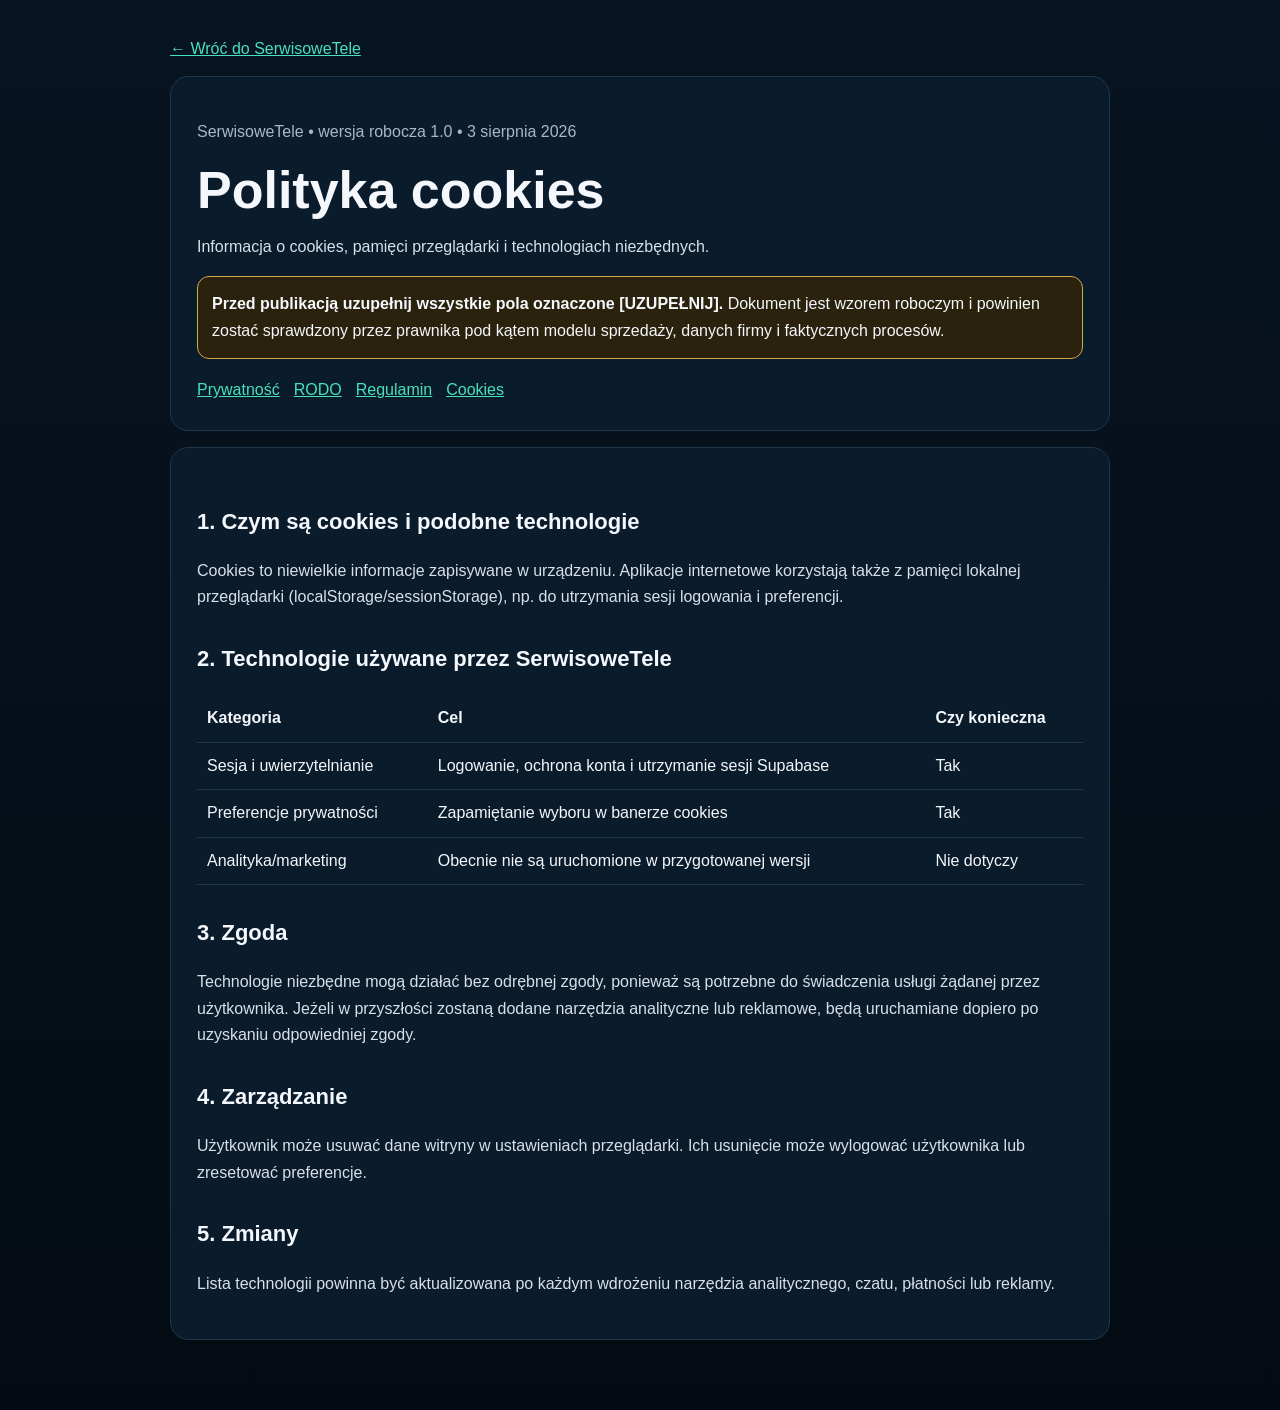
<file: polityka-cookies.html>
<!doctype html>
<html lang="pl">
<head>
<meta charset="utf-8"><meta name="viewport" content="width=device-width,initial-scale=1">
<meta name="robots" content="index,follow">
<title>Polityka cookies — SerwisoweTele</title>
<style>
:root{color-scheme:dark;--bg:#06111c;--panel:#0b1c2d;--text:#f4f7fb;--muted:#a9b7c7;--line:#20364b;--a:#48e0bd}
*{box-sizing:border-box}body{margin:0;background:linear-gradient(180deg,#071421,#040b12);color:var(--text);font-family:Arial,sans-serif;line-height:1.65}
main{width:min(940px,calc(100% - 32px));margin:36px auto 70px}.legal-head,.legal-card{background:rgba(11,28,45,.94);border:1px solid var(--line);border-radius:18px;padding:26px;margin-bottom:16px}
a{color:var(--a)}h1{font-size:clamp(30px,5vw,52px);line-height:1.08;margin:8px 0 14px}h2{margin-top:30px;font-size:22px}h3{margin-top:22px}
p,li{color:#d8e1eb}.muted{color:var(--muted)}.warning{border:1px solid #d4a64a;background:#2b220d;padding:14px;border-radius:12px}
nav{display:flex;gap:14px;flex-wrap:wrap;margin-top:18px}.back{display:inline-block;margin-bottom:14px}
table{width:100%;border-collapse:collapse}td,th{border-bottom:1px solid var(--line);padding:10px;text-align:left;vertical-align:top}
code{background:#06111c;padding:2px 5px;border-radius:5px}
</style>
</head>
<body><main>
<a class="back" href="/">← Wróć do SerwisoweTele</a>
<header class="legal-head"><p class="muted">SerwisoweTele • wersja robocza 1.0 • 3 sierpnia 2026</p>
<h1>Polityka cookies</h1><p>Informacja o cookies, pamięci przeglądarki i technologiach niezbędnych.</p>
<div class="warning"><strong>Przed publikacją uzupełnij wszystkie pola oznaczone [UZUPEŁNIJ].</strong> Dokument jest wzorem roboczym i powinien zostać sprawdzony przez prawnika pod kątem modelu sprzedaży, danych firmy i faktycznych procesów.</div>
<nav><a href="/polityka-prywatnosci.html">Prywatność</a><a href="/rodo.html">RODO</a><a href="/regulamin.html">Regulamin</a><a href="/polityka-cookies.html">Cookies</a></nav>
</header>
<article class="legal-card">
<h2>1. Czym są cookies i podobne technologie</h2>
<p>Cookies to niewielkie informacje zapisywane w urządzeniu. Aplikacje internetowe korzystają także z pamięci lokalnej przeglądarki (localStorage/sessionStorage), np. do utrzymania sesji logowania i preferencji.</p>
<h2>2. Technologie używane przez SerwisoweTele</h2>
<table><tr><th>Kategoria</th><th>Cel</th><th>Czy konieczna</th></tr>
<tr><td>Sesja i uwierzytelnianie</td><td>Logowanie, ochrona konta i utrzymanie sesji Supabase</td><td>Tak</td></tr>
<tr><td>Preferencje prywatności</td><td>Zapamiętanie wyboru w banerze cookies</td><td>Tak</td></tr>
<tr><td>Analityka/marketing</td><td>Obecnie nie są uruchomione w przygotowanej wersji</td><td>Nie dotyczy</td></tr></table>
<h2>3. Zgoda</h2>
<p>Technologie niezbędne mogą działać bez odrębnej zgody, ponieważ są potrzebne do świadczenia usługi żądanej przez użytkownika. Jeżeli w przyszłości zostaną dodane narzędzia analityczne lub reklamowe, będą uruchamiane dopiero po uzyskaniu odpowiedniej zgody.</p>
<h2>4. Zarządzanie</h2>
<p>Użytkownik może usuwać dane witryny w ustawieniach przeglądarki. Ich usunięcie może wylogować użytkownika lub zresetować preferencje.</p>
<h2>5. Zmiany</h2>
<p>Lista technologii powinna być aktualizowana po każdym wdrożeniu narzędzia analitycznego, czatu, płatności lub reklamy.</p>
</article>
</main></body></html>
</file>
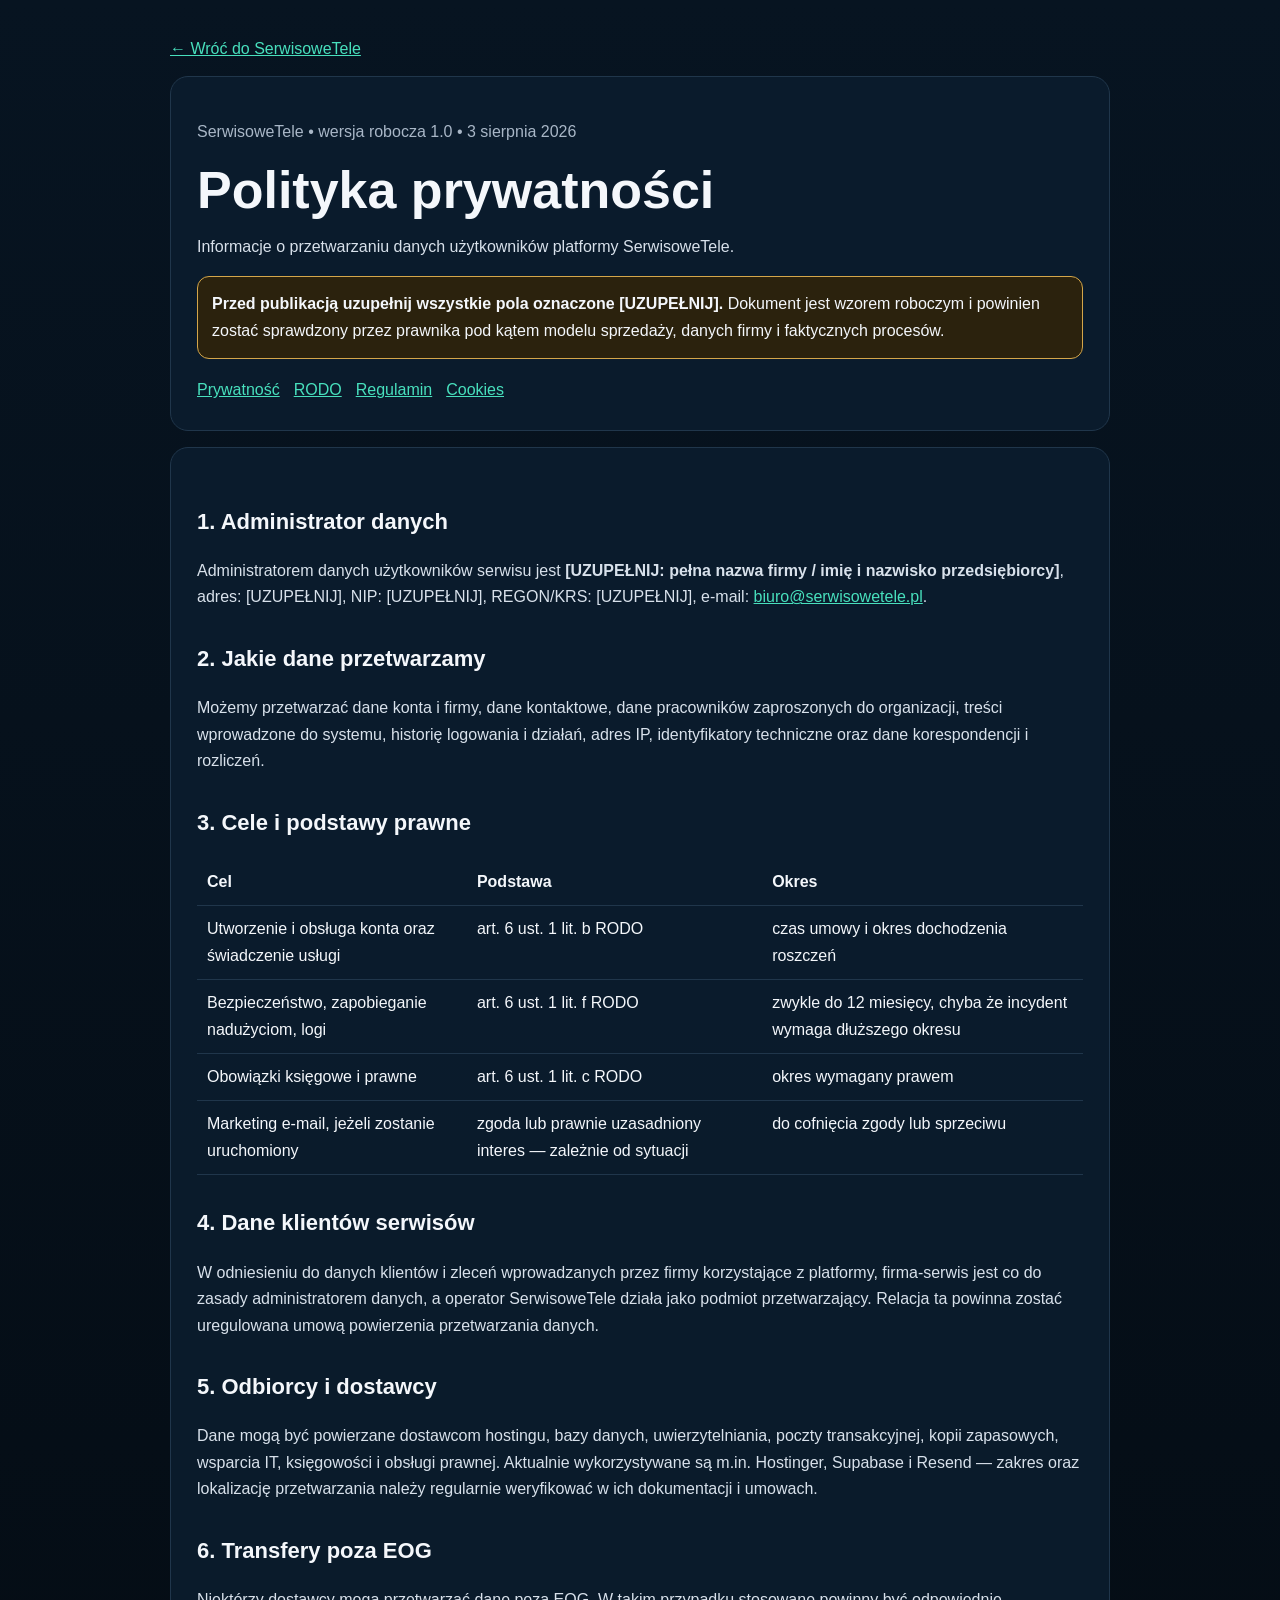
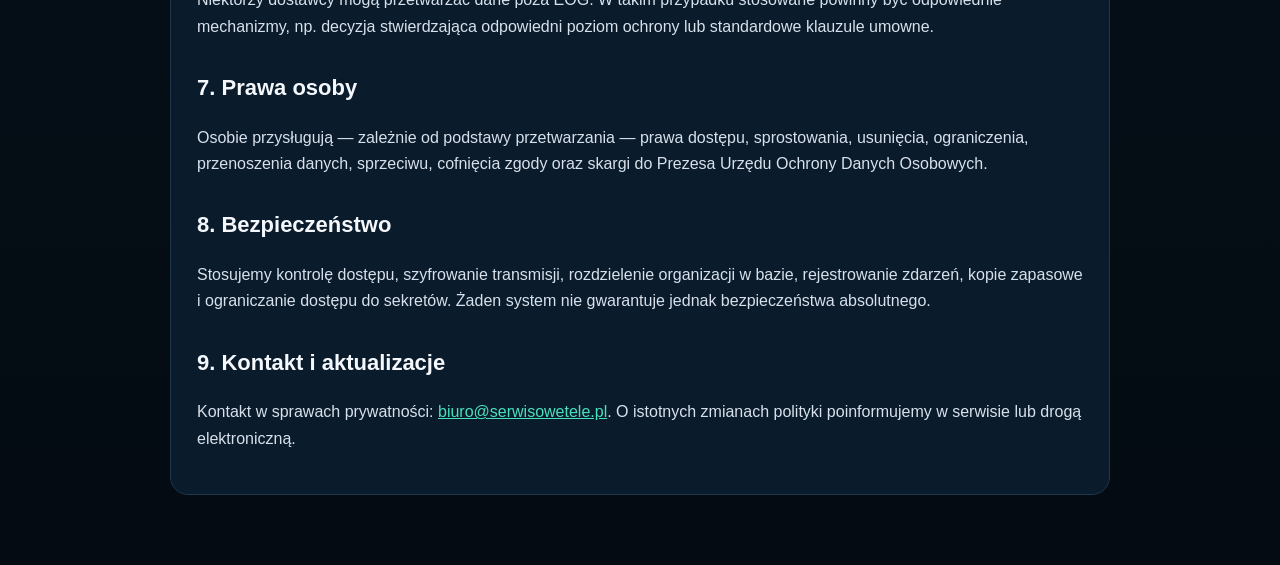
<file: polityka-prywatnosci.html>
<!doctype html>
<html lang="pl">
<head>
<meta charset="utf-8"><meta name="viewport" content="width=device-width,initial-scale=1">
<meta name="robots" content="index,follow">
<title>Polityka prywatności — SerwisoweTele</title>
<style>
:root{color-scheme:dark;--bg:#06111c;--panel:#0b1c2d;--text:#f4f7fb;--muted:#a9b7c7;--line:#20364b;--a:#48e0bd}
*{box-sizing:border-box}body{margin:0;background:linear-gradient(180deg,#071421,#040b12);color:var(--text);font-family:Arial,sans-serif;line-height:1.65}
main{width:min(940px,calc(100% - 32px));margin:36px auto 70px}.legal-head,.legal-card{background:rgba(11,28,45,.94);border:1px solid var(--line);border-radius:18px;padding:26px;margin-bottom:16px}
a{color:var(--a)}h1{font-size:clamp(30px,5vw,52px);line-height:1.08;margin:8px 0 14px}h2{margin-top:30px;font-size:22px}h3{margin-top:22px}
p,li{color:#d8e1eb}.muted{color:var(--muted)}.warning{border:1px solid #d4a64a;background:#2b220d;padding:14px;border-radius:12px}
nav{display:flex;gap:14px;flex-wrap:wrap;margin-top:18px}.back{display:inline-block;margin-bottom:14px}
table{width:100%;border-collapse:collapse}td,th{border-bottom:1px solid var(--line);padding:10px;text-align:left;vertical-align:top}
code{background:#06111c;padding:2px 5px;border-radius:5px}
</style>
</head>
<body><main>
<a class="back" href="/">← Wróć do SerwisoweTele</a>
<header class="legal-head"><p class="muted">SerwisoweTele • wersja robocza 1.0 • 3 sierpnia 2026</p>
<h1>Polityka prywatności</h1><p>Informacje o przetwarzaniu danych użytkowników platformy SerwisoweTele.</p>
<div class="warning"><strong>Przed publikacją uzupełnij wszystkie pola oznaczone [UZUPEŁNIJ].</strong> Dokument jest wzorem roboczym i powinien zostać sprawdzony przez prawnika pod kątem modelu sprzedaży, danych firmy i faktycznych procesów.</div>
<nav><a href="/polityka-prywatnosci.html">Prywatność</a><a href="/rodo.html">RODO</a><a href="/regulamin.html">Regulamin</a><a href="/polityka-cookies.html">Cookies</a></nav>
</header>
<article class="legal-card">
<h2>1. Administrator danych</h2>
<p>Administratorem danych użytkowników serwisu jest <strong>[UZUPEŁNIJ: pełna nazwa firmy / imię i nazwisko przedsiębiorcy]</strong>, adres: [UZUPEŁNIJ], NIP: [UZUPEŁNIJ], REGON/KRS: [UZUPEŁNIJ], e-mail: <a href="mailto:biuro@serwisowetele.pl">biuro@serwisowetele.pl</a>.</p>
<h2>2. Jakie dane przetwarzamy</h2>
<p>Możemy przetwarzać dane konta i firmy, dane kontaktowe, dane pracowników zaproszonych do organizacji, treści wprowadzone do systemu, historię logowania i działań, adres IP, identyfikatory techniczne oraz dane korespondencji i rozliczeń.</p>
<h2>3. Cele i podstawy prawne</h2>
<table><tr><th>Cel</th><th>Podstawa</th><th>Okres</th></tr>
<tr><td>Utworzenie i obsługa konta oraz świadczenie usługi</td><td>art. 6 ust. 1 lit. b RODO</td><td>czas umowy i okres dochodzenia roszczeń</td></tr>
<tr><td>Bezpieczeństwo, zapobieganie nadużyciom, logi</td><td>art. 6 ust. 1 lit. f RODO</td><td>zwykle do 12 miesięcy, chyba że incydent wymaga dłuższego okresu</td></tr>
<tr><td>Obowiązki księgowe i prawne</td><td>art. 6 ust. 1 lit. c RODO</td><td>okres wymagany prawem</td></tr>
<tr><td>Marketing e-mail, jeżeli zostanie uruchomiony</td><td>zgoda lub prawnie uzasadniony interes — zależnie od sytuacji</td><td>do cofnięcia zgody lub sprzeciwu</td></tr></table>
<h2>4. Dane klientów serwisów</h2>
<p>W odniesieniu do danych klientów i zleceń wprowadzanych przez firmy korzystające z platformy, firma-serwis jest co do zasady administratorem danych, a operator SerwisoweTele działa jako podmiot przetwarzający. Relacja ta powinna zostać uregulowana umową powierzenia przetwarzania danych.</p>
<h2>5. Odbiorcy i dostawcy</h2>
<p>Dane mogą być powierzane dostawcom hostingu, bazy danych, uwierzytelniania, poczty transakcyjnej, kopii zapasowych, wsparcia IT, księgowości i obsługi prawnej. Aktualnie wykorzystywane są m.in. Hostinger, Supabase i Resend — zakres oraz lokalizację przetwarzania należy regularnie weryfikować w ich dokumentacji i umowach.</p>
<h2>6. Transfery poza EOG</h2>
<p>Niektórzy dostawcy mogą przetwarzać dane poza EOG. W takim przypadku stosowane powinny być odpowiednie mechanizmy, np. decyzja stwierdzająca odpowiedni poziom ochrony lub standardowe klauzule umowne.</p>
<h2>7. Prawa osoby</h2>
<p>Osobie przysługują — zależnie od podstawy przetwarzania — prawa dostępu, sprostowania, usunięcia, ograniczenia, przenoszenia danych, sprzeciwu, cofnięcia zgody oraz skargi do Prezesa Urzędu Ochrony Danych Osobowych.</p>
<h2>8. Bezpieczeństwo</h2>
<p>Stosujemy kontrolę dostępu, szyfrowanie transmisji, rozdzielenie organizacji w bazie, rejestrowanie zdarzeń, kopie zapasowe i ograniczanie dostępu do sekretów. Żaden system nie gwarantuje jednak bezpieczeństwa absolutnego.</p>
<h2>9. Kontakt i aktualizacje</h2>
<p>Kontakt w sprawach prywatności: <a href="mailto:biuro@serwisowetele.pl">biuro@serwisowetele.pl</a>. O istotnych zmianach polityki poinformujemy w serwisie lub drogą elektroniczną.</p>
</article>
</main></body></html>
</file>
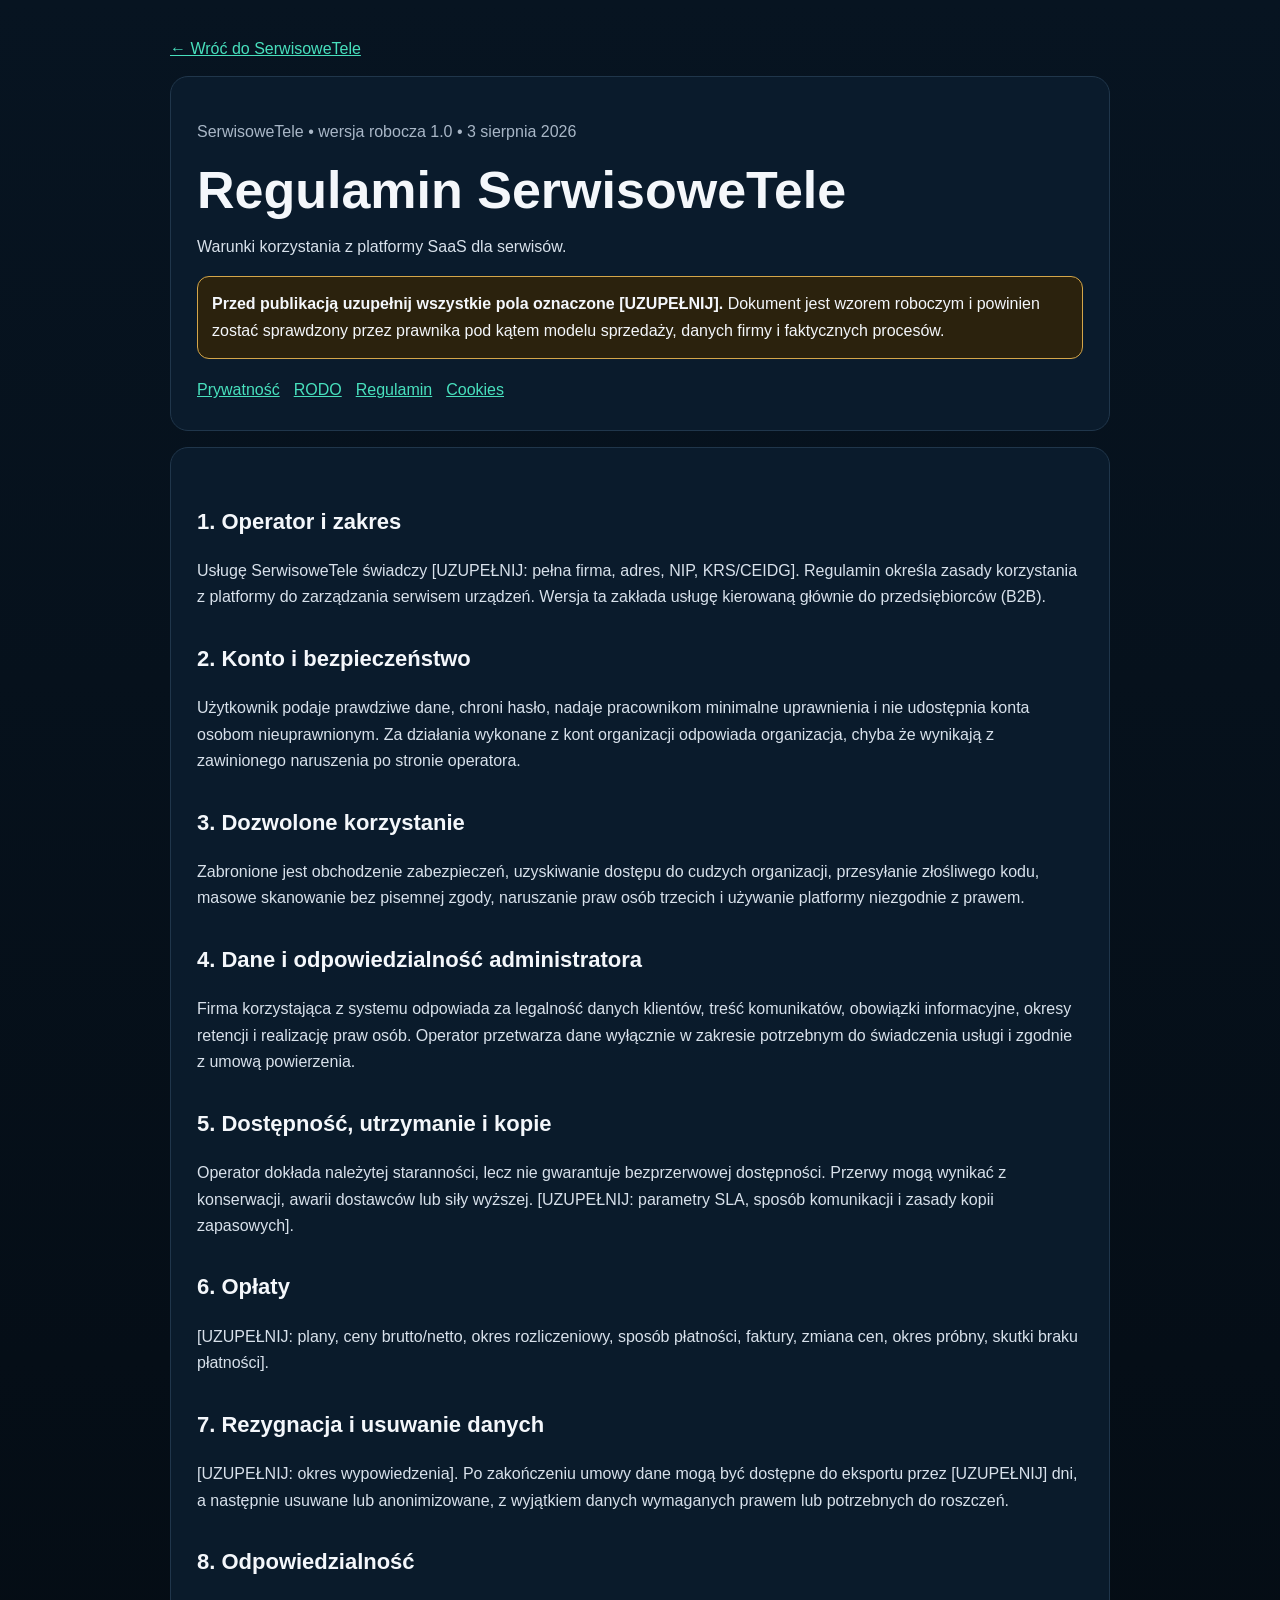
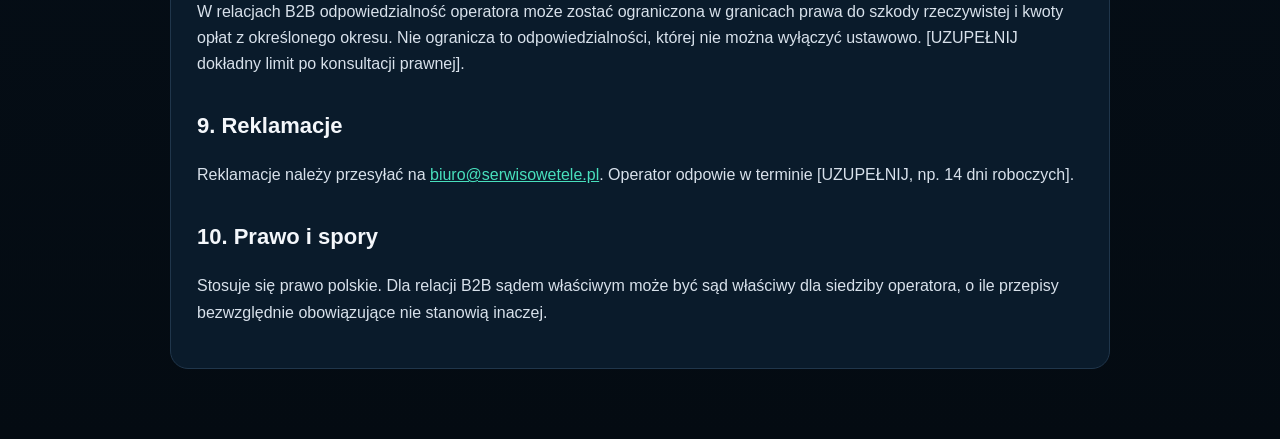
<file: regulamin.html>
<!doctype html>
<html lang="pl">
<head>
<meta charset="utf-8"><meta name="viewport" content="width=device-width,initial-scale=1">
<meta name="robots" content="index,follow">
<title>Regulamin SerwisoweTele — SerwisoweTele</title>
<style>
:root{color-scheme:dark;--bg:#06111c;--panel:#0b1c2d;--text:#f4f7fb;--muted:#a9b7c7;--line:#20364b;--a:#48e0bd}
*{box-sizing:border-box}body{margin:0;background:linear-gradient(180deg,#071421,#040b12);color:var(--text);font-family:Arial,sans-serif;line-height:1.65}
main{width:min(940px,calc(100% - 32px));margin:36px auto 70px}.legal-head,.legal-card{background:rgba(11,28,45,.94);border:1px solid var(--line);border-radius:18px;padding:26px;margin-bottom:16px}
a{color:var(--a)}h1{font-size:clamp(30px,5vw,52px);line-height:1.08;margin:8px 0 14px}h2{margin-top:30px;font-size:22px}h3{margin-top:22px}
p,li{color:#d8e1eb}.muted{color:var(--muted)}.warning{border:1px solid #d4a64a;background:#2b220d;padding:14px;border-radius:12px}
nav{display:flex;gap:14px;flex-wrap:wrap;margin-top:18px}.back{display:inline-block;margin-bottom:14px}
table{width:100%;border-collapse:collapse}td,th{border-bottom:1px solid var(--line);padding:10px;text-align:left;vertical-align:top}
code{background:#06111c;padding:2px 5px;border-radius:5px}
</style>
</head>
<body><main>
<a class="back" href="/">← Wróć do SerwisoweTele</a>
<header class="legal-head"><p class="muted">SerwisoweTele • wersja robocza 1.0 • 3 sierpnia 2026</p>
<h1>Regulamin SerwisoweTele</h1><p>Warunki korzystania z platformy SaaS dla serwisów.</p>
<div class="warning"><strong>Przed publikacją uzupełnij wszystkie pola oznaczone [UZUPEŁNIJ].</strong> Dokument jest wzorem roboczym i powinien zostać sprawdzony przez prawnika pod kątem modelu sprzedaży, danych firmy i faktycznych procesów.</div>
<nav><a href="/polityka-prywatnosci.html">Prywatność</a><a href="/rodo.html">RODO</a><a href="/regulamin.html">Regulamin</a><a href="/polityka-cookies.html">Cookies</a></nav>
</header>
<article class="legal-card">
<h2>1. Operator i zakres</h2>
<p>Usługę SerwisoweTele świadczy [UZUPEŁNIJ: pełna firma, adres, NIP, KRS/CEIDG]. Regulamin określa zasady korzystania z platformy do zarządzania serwisem urządzeń. Wersja ta zakłada usługę kierowaną głównie do przedsiębiorców (B2B).</p>
<h2>2. Konto i bezpieczeństwo</h2>
<p>Użytkownik podaje prawdziwe dane, chroni hasło, nadaje pracownikom minimalne uprawnienia i nie udostępnia konta osobom nieuprawnionym. Za działania wykonane z kont organizacji odpowiada organizacja, chyba że wynikają z zawinionego naruszenia po stronie operatora.</p>
<h2>3. Dozwolone korzystanie</h2>
<p>Zabronione jest obchodzenie zabezpieczeń, uzyskiwanie dostępu do cudzych organizacji, przesyłanie złośliwego kodu, masowe skanowanie bez pisemnej zgody, naruszanie praw osób trzecich i używanie platformy niezgodnie z prawem.</p>
<h2>4. Dane i odpowiedzialność administratora</h2>
<p>Firma korzystająca z systemu odpowiada za legalność danych klientów, treść komunikatów, obowiązki informacyjne, okresy retencji i realizację praw osób. Operator przetwarza dane wyłącznie w zakresie potrzebnym do świadczenia usługi i zgodnie z umową powierzenia.</p>
<h2>5. Dostępność, utrzymanie i kopie</h2>
<p>Operator dokłada należytej staranności, lecz nie gwarantuje bezprzerwowej dostępności. Przerwy mogą wynikać z konserwacji, awarii dostawców lub siły wyższej. [UZUPEŁNIJ: parametry SLA, sposób komunikacji i zasady kopii zapasowych].</p>
<h2>6. Opłaty</h2>
<p>[UZUPEŁNIJ: plany, ceny brutto/netto, okres rozliczeniowy, sposób płatności, faktury, zmiana cen, okres próbny, skutki braku płatności].</p>
<h2>7. Rezygnacja i usuwanie danych</h2>
<p>[UZUPEŁNIJ: okres wypowiedzenia]. Po zakończeniu umowy dane mogą być dostępne do eksportu przez [UZUPEŁNIJ] dni, a następnie usuwane lub anonimizowane, z wyjątkiem danych wymaganych prawem lub potrzebnych do roszczeń.</p>
<h2>8. Odpowiedzialność</h2>
<p>W relacjach B2B odpowiedzialność operatora może zostać ograniczona w granicach prawa do szkody rzeczywistej i kwoty opłat z określonego okresu. Nie ogranicza to odpowiedzialności, której nie można wyłączyć ustawowo. [UZUPEŁNIJ dokładny limit po konsultacji prawnej].</p>
<h2>9. Reklamacje</h2>
<p>Reklamacje należy przesyłać na <a href="mailto:biuro@serwisowetele.pl">biuro@serwisowetele.pl</a>. Operator odpowie w terminie [UZUPEŁNIJ, np. 14 dni roboczych].</p>
<h2>10. Prawo i spory</h2>
<p>Stosuje się prawo polskie. Dla relacji B2B sądem właściwym może być sąd właściwy dla siedziby operatora, o ile przepisy bezwzględnie obowiązujące nie stanowią inaczej.</p>
</article>
</main></body></html>
</file>
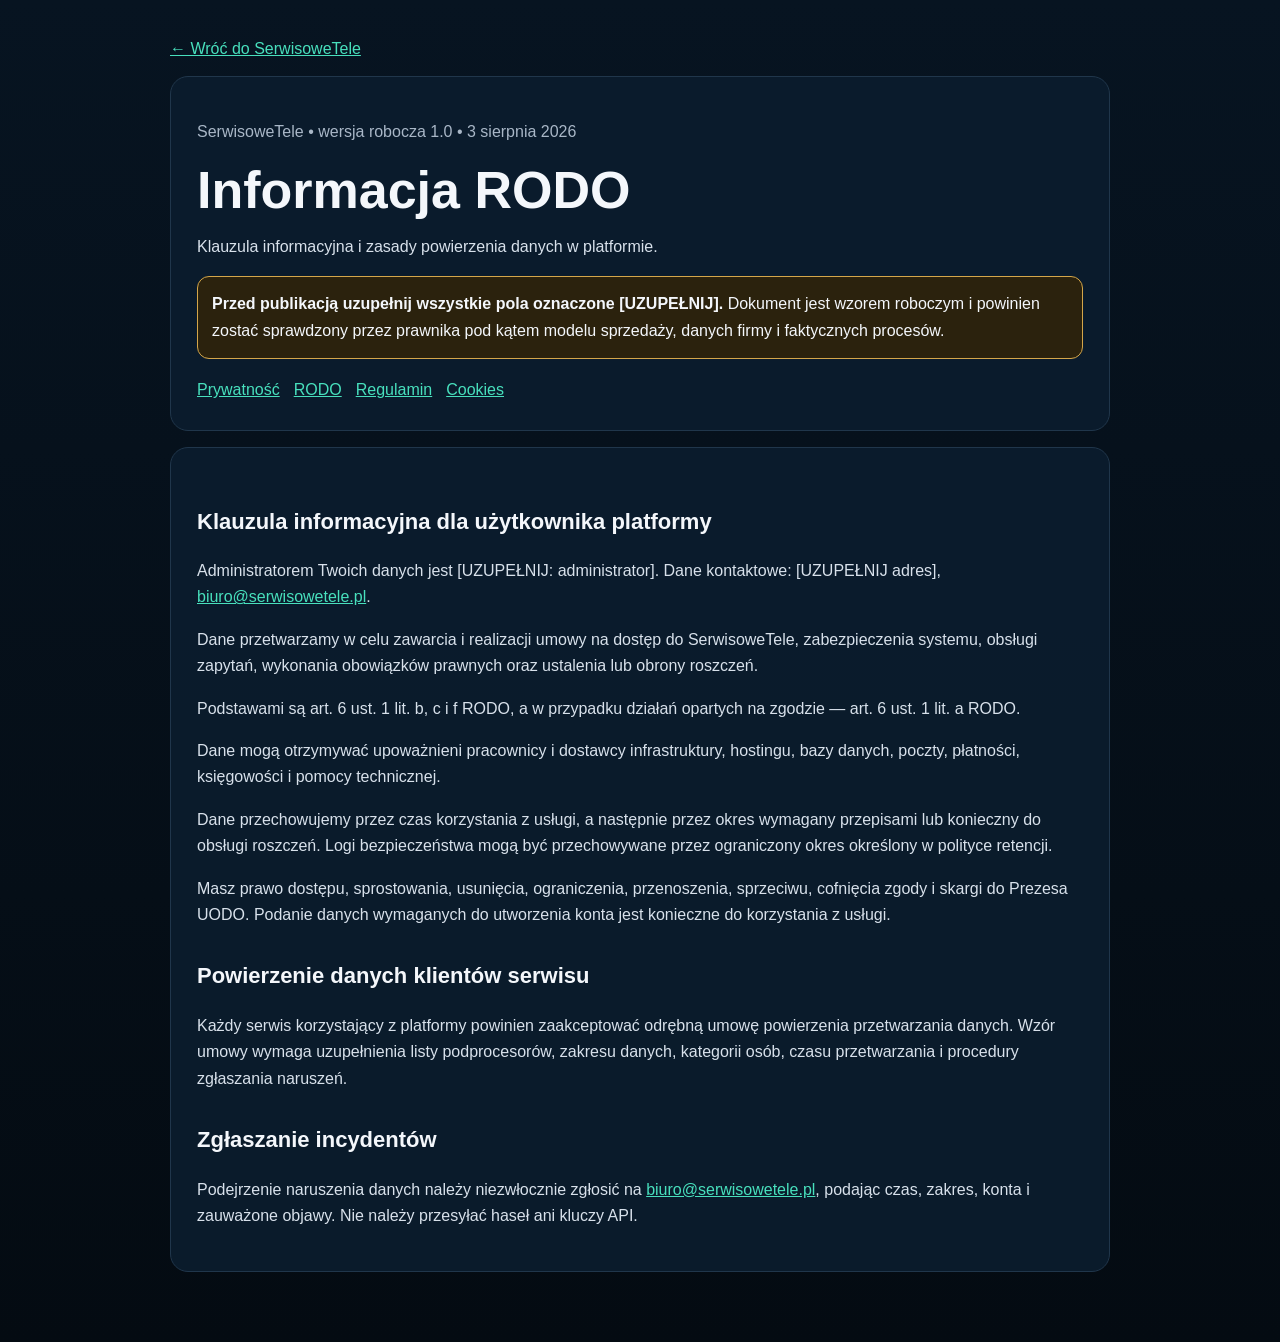
<file: rodo.html>
<!doctype html>
<html lang="pl">
<head>
<meta charset="utf-8"><meta name="viewport" content="width=device-width,initial-scale=1">
<meta name="robots" content="index,follow">
<title>Informacja RODO — SerwisoweTele</title>
<style>
:root{color-scheme:dark;--bg:#06111c;--panel:#0b1c2d;--text:#f4f7fb;--muted:#a9b7c7;--line:#20364b;--a:#48e0bd}
*{box-sizing:border-box}body{margin:0;background:linear-gradient(180deg,#071421,#040b12);color:var(--text);font-family:Arial,sans-serif;line-height:1.65}
main{width:min(940px,calc(100% - 32px));margin:36px auto 70px}.legal-head,.legal-card{background:rgba(11,28,45,.94);border:1px solid var(--line);border-radius:18px;padding:26px;margin-bottom:16px}
a{color:var(--a)}h1{font-size:clamp(30px,5vw,52px);line-height:1.08;margin:8px 0 14px}h2{margin-top:30px;font-size:22px}h3{margin-top:22px}
p,li{color:#d8e1eb}.muted{color:var(--muted)}.warning{border:1px solid #d4a64a;background:#2b220d;padding:14px;border-radius:12px}
nav{display:flex;gap:14px;flex-wrap:wrap;margin-top:18px}.back{display:inline-block;margin-bottom:14px}
table{width:100%;border-collapse:collapse}td,th{border-bottom:1px solid var(--line);padding:10px;text-align:left;vertical-align:top}
code{background:#06111c;padding:2px 5px;border-radius:5px}
</style>
</head>
<body><main>
<a class="back" href="/">← Wróć do SerwisoweTele</a>
<header class="legal-head"><p class="muted">SerwisoweTele • wersja robocza 1.0 • 3 sierpnia 2026</p>
<h1>Informacja RODO</h1><p>Klauzula informacyjna i zasady powierzenia danych w platformie.</p>
<div class="warning"><strong>Przed publikacją uzupełnij wszystkie pola oznaczone [UZUPEŁNIJ].</strong> Dokument jest wzorem roboczym i powinien zostać sprawdzony przez prawnika pod kątem modelu sprzedaży, danych firmy i faktycznych procesów.</div>
<nav><a href="/polityka-prywatnosci.html">Prywatność</a><a href="/rodo.html">RODO</a><a href="/regulamin.html">Regulamin</a><a href="/polityka-cookies.html">Cookies</a></nav>
</header>
<article class="legal-card">
<h2>Klauzula informacyjna dla użytkownika platformy</h2>
<p>Administratorem Twoich danych jest [UZUPEŁNIJ: administrator]. Dane kontaktowe: [UZUPEŁNIJ adres], <a href="mailto:biuro@serwisowetele.pl">biuro@serwisowetele.pl</a>.</p>
<p>Dane przetwarzamy w celu zawarcia i realizacji umowy na dostęp do SerwisoweTele, zabezpieczenia systemu, obsługi zapytań, wykonania obowiązków prawnych oraz ustalenia lub obrony roszczeń.</p>
<p>Podstawami są art. 6 ust. 1 lit. b, c i f RODO, a w przypadku działań opartych na zgodzie — art. 6 ust. 1 lit. a RODO.</p>
<p>Dane mogą otrzymywać upoważnieni pracownicy i dostawcy infrastruktury, hostingu, bazy danych, poczty, płatności, księgowości i pomocy technicznej.</p>
<p>Dane przechowujemy przez czas korzystania z usługi, a następnie przez okres wymagany przepisami lub konieczny do obsługi roszczeń. Logi bezpieczeństwa mogą być przechowywane przez ograniczony okres określony w polityce retencji.</p>
<p>Masz prawo dostępu, sprostowania, usunięcia, ograniczenia, przenoszenia, sprzeciwu, cofnięcia zgody i skargi do Prezesa UODO. Podanie danych wymaganych do utworzenia konta jest konieczne do korzystania z usługi.</p>
<h2>Powierzenie danych klientów serwisu</h2>
<p>Każdy serwis korzystający z platformy powinien zaakceptować odrębną umowę powierzenia przetwarzania danych. Wzór umowy wymaga uzupełnienia listy podprocesorów, zakresu danych, kategorii osób, czasu przetwarzania i procedury zgłaszania naruszeń.</p>
<h2>Zgłaszanie incydentów</h2>
<p>Podejrzenie naruszenia danych należy niezwłocznie zgłosić na <a href="mailto:biuro@serwisowetele.pl">biuro@serwisowetele.pl</a>, podając czas, zakres, konta i zauważone objawy. Nie należy przesyłać haseł ani kluczy API.</p>
</article>
</main></body></html>
</file>
